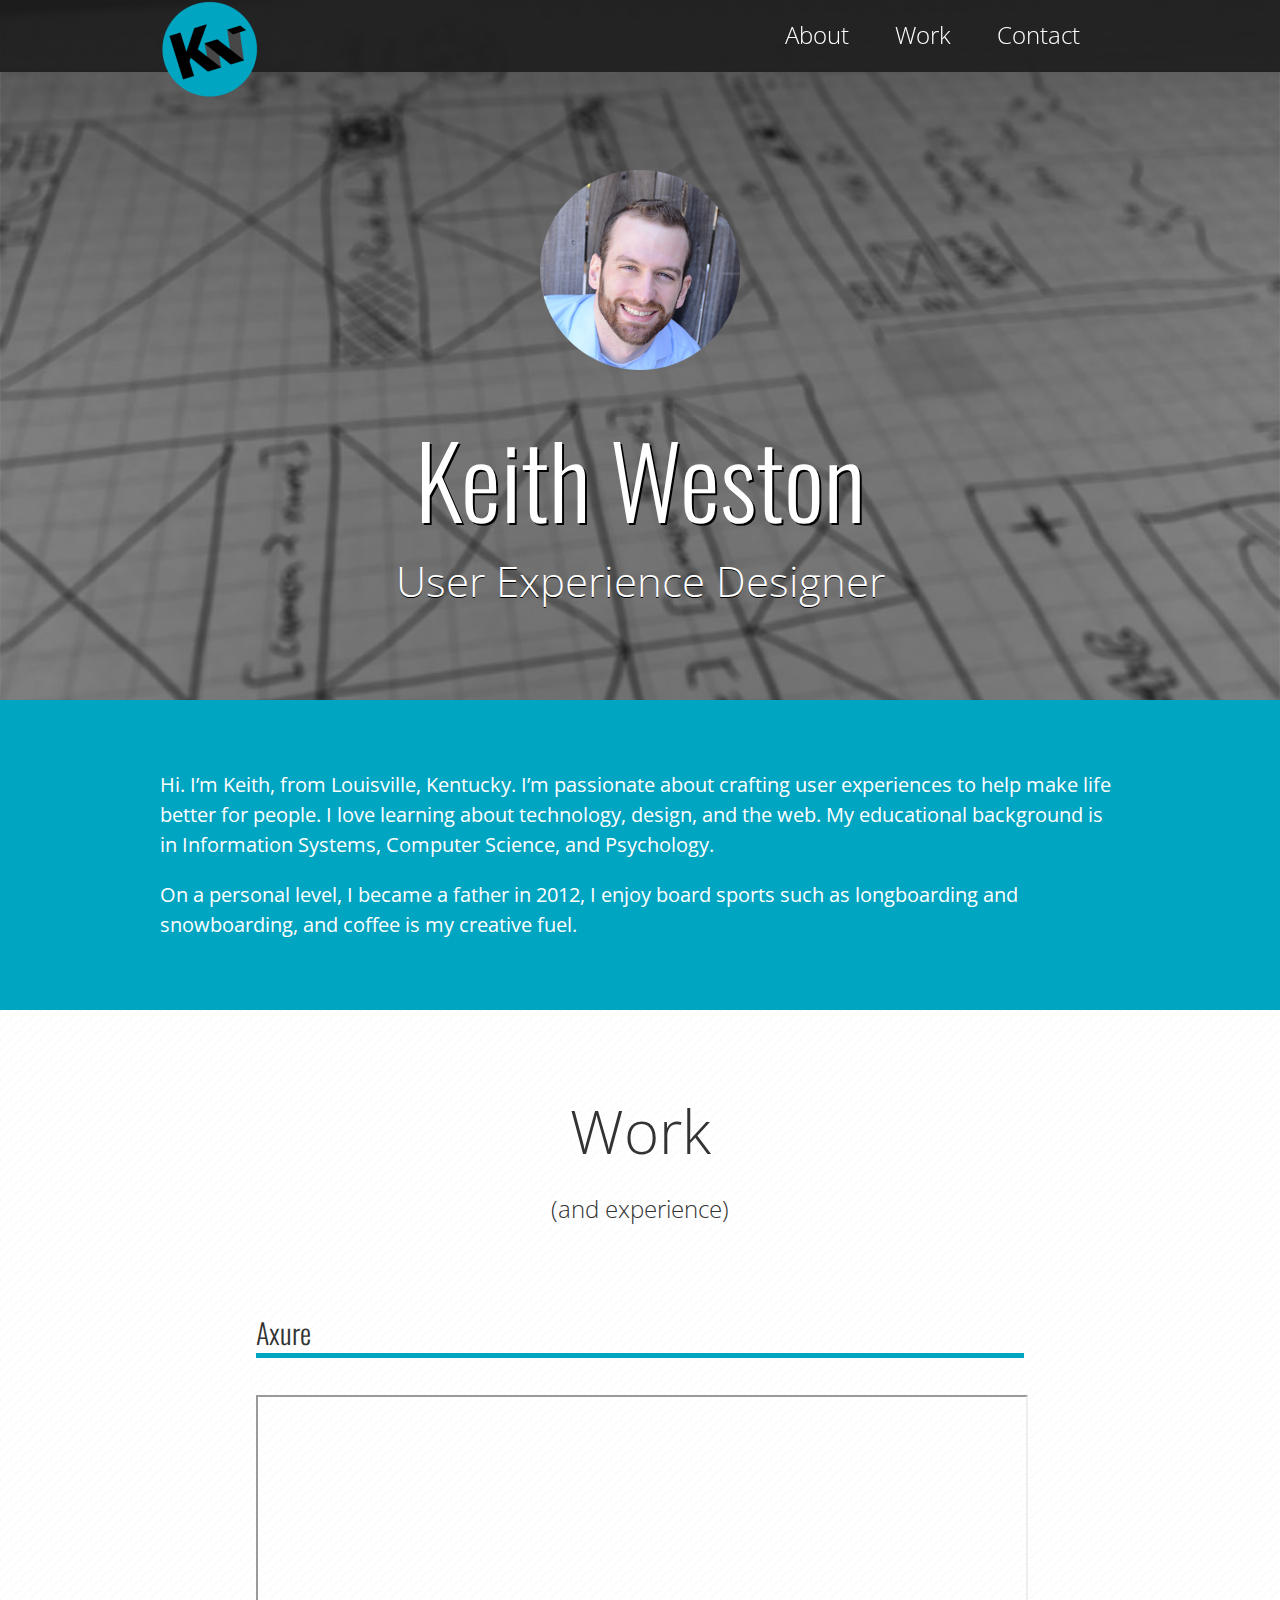
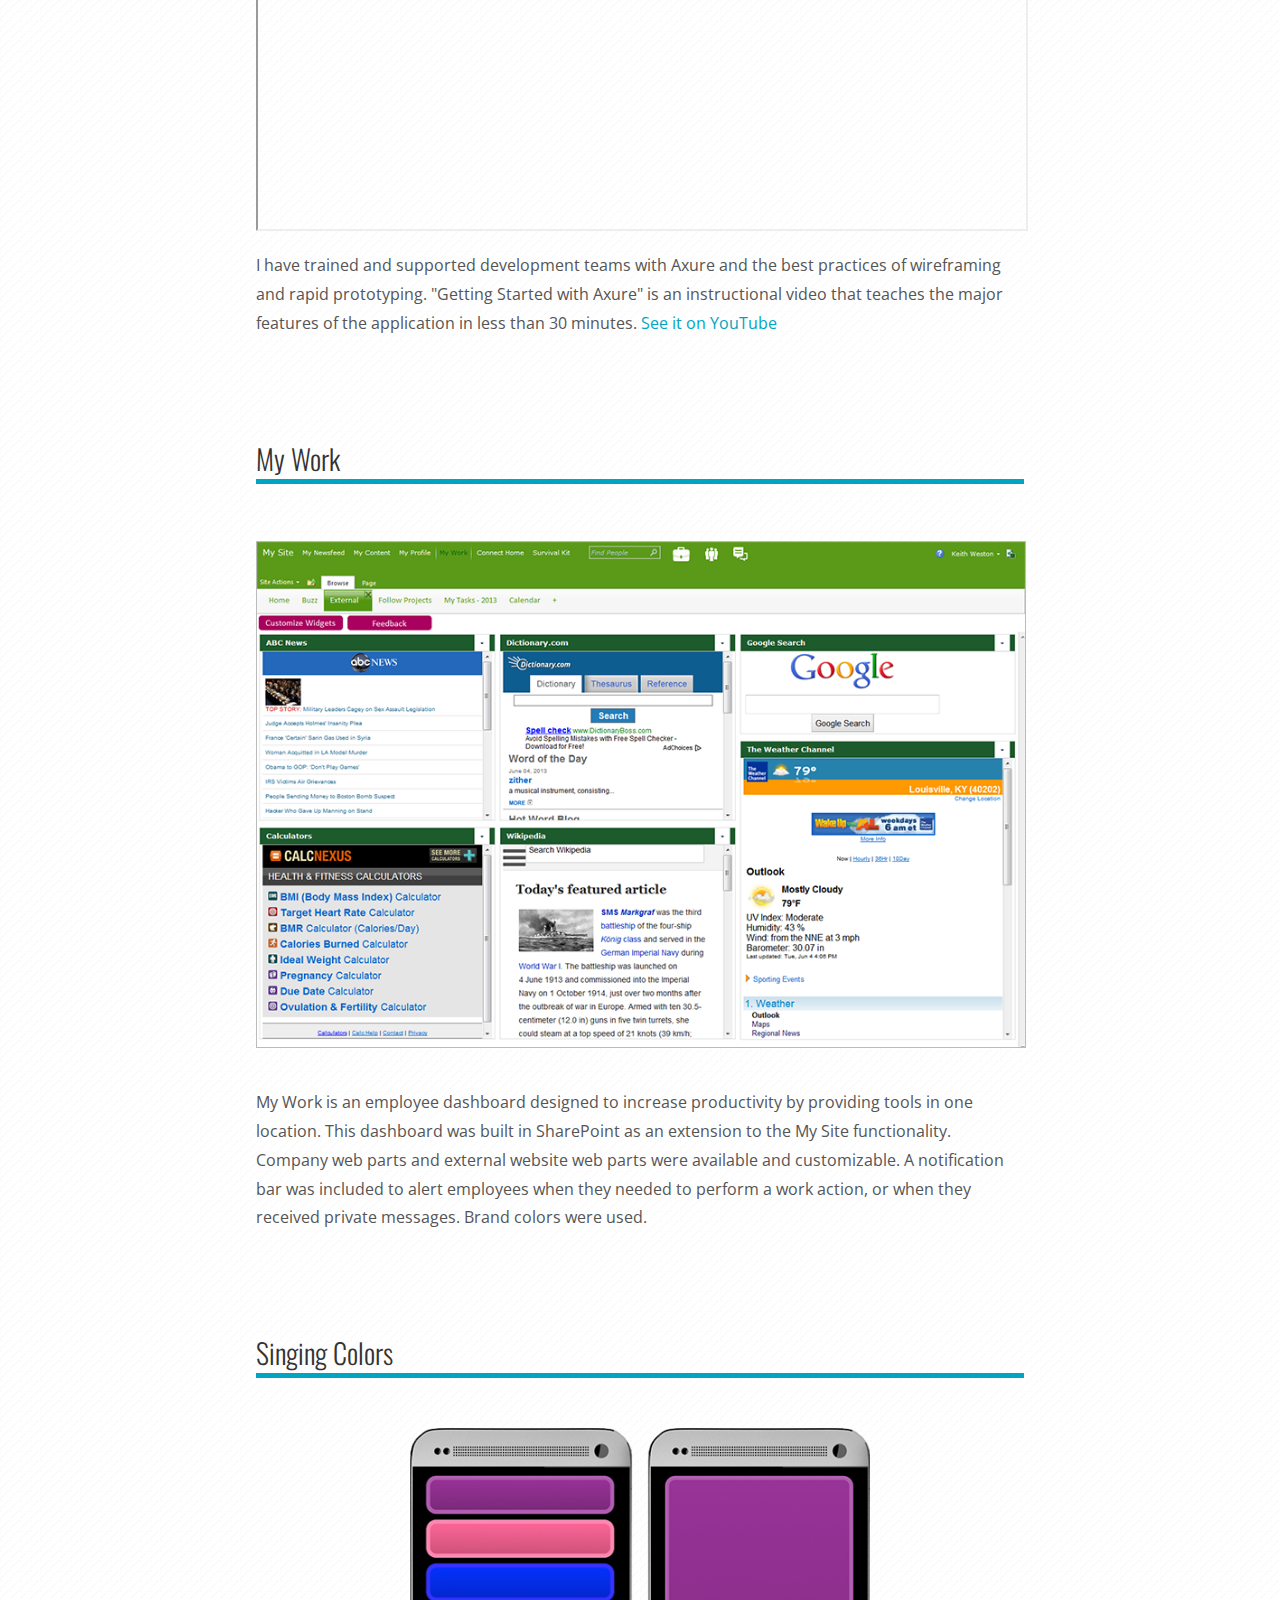
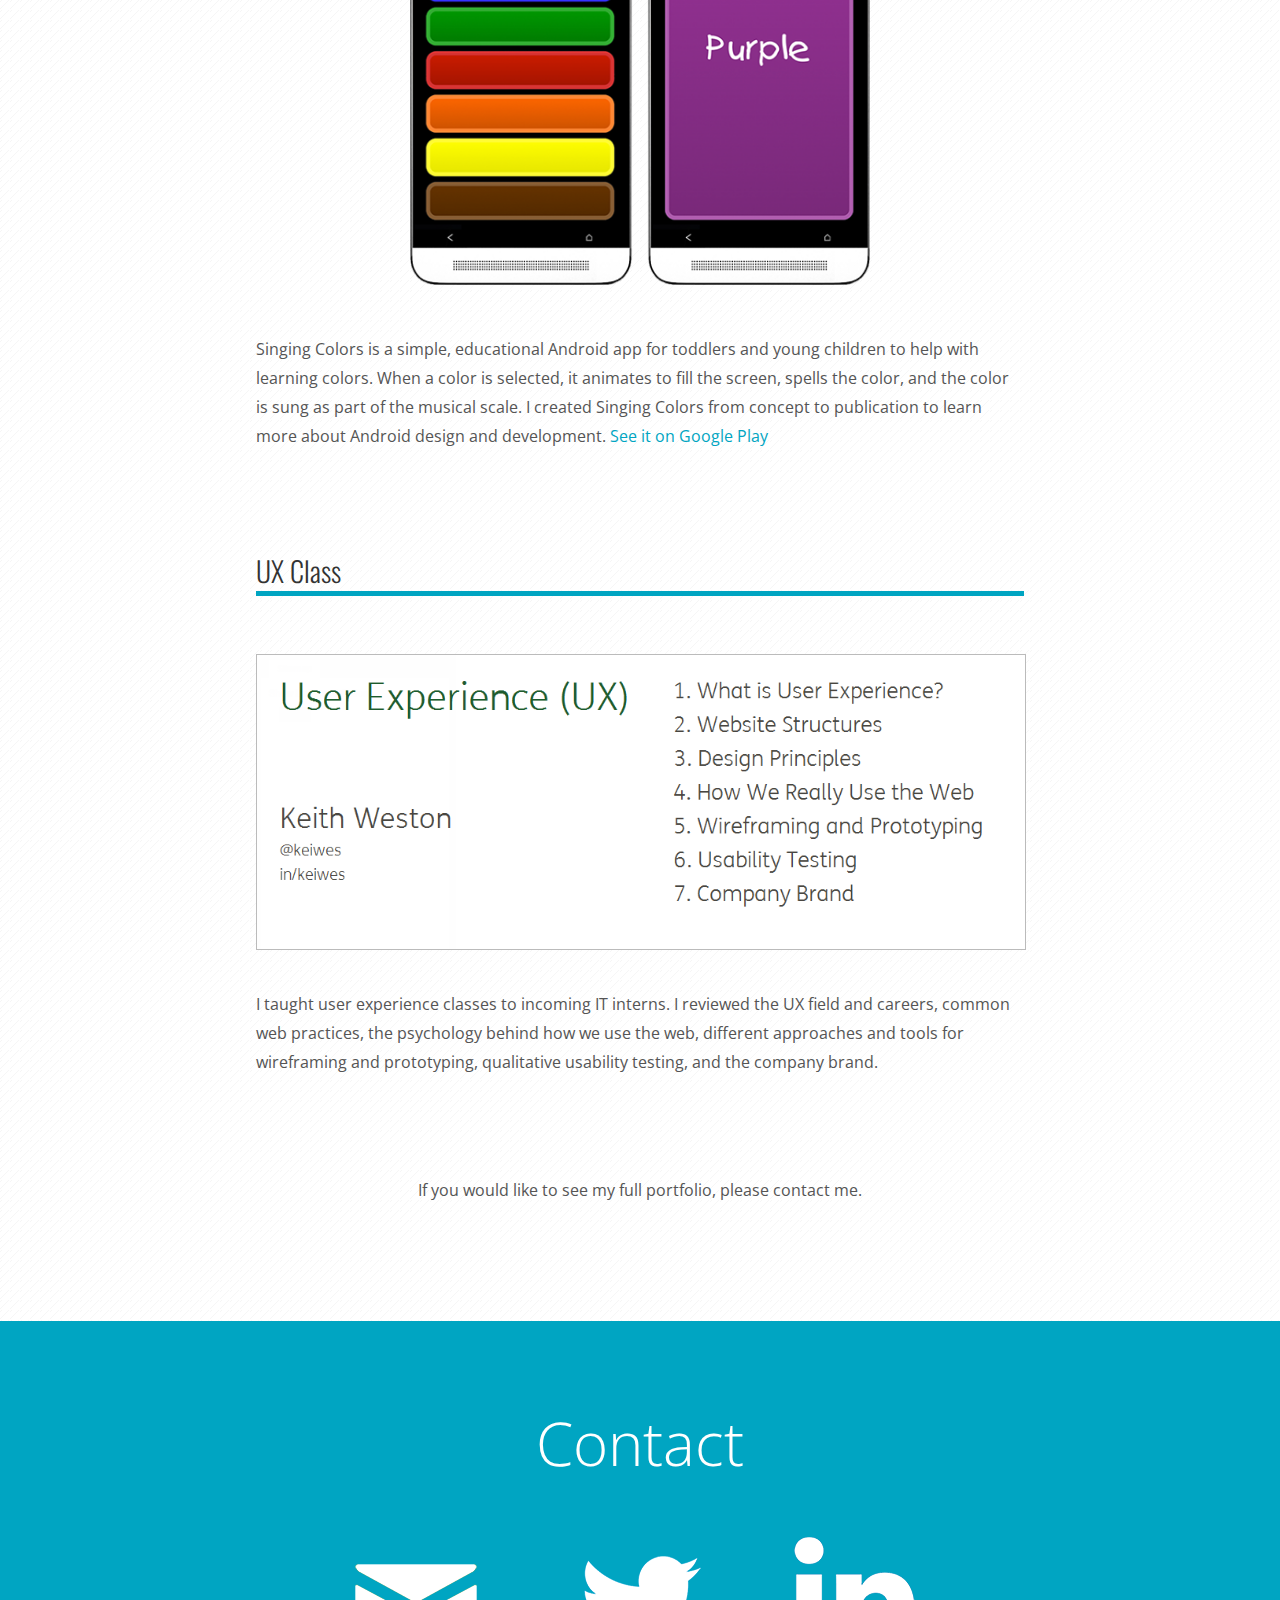
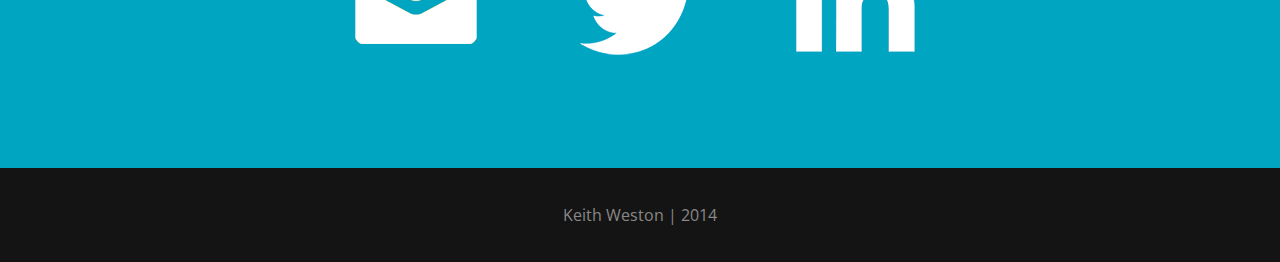
<file: index.html>
<!doctype html>
<html lang=en>

<head>
    <meta charset="UTF-8" />
    <title>Keiwes | Keith Weston</title>
    <meta name="Author" content="Keith Weston" />
    <meta name="Description" content="Keith Weston - User Experience Designer in Louisville, Kentucky" />
    <meta name="keywords" content="Keith Weston, UX, User Experience, Louisville, Kentucky">
    <meta name="viewport" content="width=device-width, initial-scale=1.0, user-scalable=yes" />
    <link rel="shortcut icon" href="images/favicon.ico" />
    <link rel="stylesheet" type="text/css" href="css/style.css" />
    <link href='http://fonts.googleapis.com/css?family=Open+Sans:400,300|Open+Sans+Condensed:300|Oswald:300' rel='stylesheet' type='text/css'>
    <script type="text/javascript" charset="utf-8" src="js/jquery.js"></script>
    <script type="text/javascript" charset="utf-8" src="js/jquery.nav.js"></script>
    <script type="text/javascript" charset="utf-8" src="js/jquery.scrollTo.js"></script>
</head>

<body>

    <header>
        <div class="large-container">
            <a href="index.html">
                <img id="kw-logo" src="images/KeithWestonLogo.png" title="Keith Weston" alt="Keith Weston Logo">
            </a>
            <ul id="nav">
                <li class="current">
                    <li>
                        <a href="#tagline">About</a>
                    </li>
                </li>
                <li>
                    <a href="#work">Work</a>
                </li>
                <li>
                    <a href="#contact">Contact</a>
                </li>
            </ul>
            <!--ul nav-->
        </div>
        <!--div large-container-->
    </header>

    <div id="tagline">
        <div class="large-container">
            <div class="fadeInDown">
                <img id=profileImage src="images/KeithWestonProfile.png" title="Keith Weston" alt="Keith Weston">
            </div>
            <div class="fadeInUp">
                <h1>Keith Weston</h1>
                <h2>User Experience Designer</h2>
            </div>
        </div>
        <!--div large-container-->
    </div>
    <!--div tagline-->

    <div id="about">
        <div class="large-container">
            <p>Hi. I’m Keith, from Louisville, Kentucky. I’m passionate about crafting user experiences to help make life better for people. I love learning about technology, design, and the web. My educational background is in Information Systems, Computer Science, and Psychology.</p>
            <p>On a personal level, I became a father in 2012, I enjoy board sports such as longboarding and snowboarding, and coffee is my creative fuel.
            </p>
        </div>
        <!--div large-container-->
    </div>
    <!--div me-->

    <div id="work">
        <div class="medium-container">
            <h3>Work</h3>
            <h5>(and experience)</h5>
            <div class="work-item">
                <h4>Axure</h4>
                <iframe id="axure-video" src="http://www.youtube.com/embed/J2BDVM6Qw5s" frameborder="1" allowfullscreen></iframe>
                <p>I have trained and supported development teams with Axure and the best practices of wireframing and rapid prototyping. "Getting Started with Axure" is an instructional video that teaches the major features of the application in less than 30 minutes.
                    <a href="https://www.youtube.com/watch?v=J2BDVM6Qw5s">See it on YouTube</a>
                </p>
            </div>
            <!--div axure-->
            <div class="work-item">
                <h4>My Work</h4>
                <img id="my-work-image" src="images/MyWork.png" title="My Work" alt="My Work">
                <p>My Work is an employee dashboard designed to increase productivity by providing tools in one location. This dashboard was built in SharePoint as an extension to the My Site functionality. Company web parts and external website web parts were available and customizable. A notification bar was included to alert employees when they needed to perform a work action, or when they received private messages. Brand colors were used.</p>
            </div>
            <!--my-work-->
            <div class="work-item">
                <h4>Singing Colors</h4>
                <img id="singing-colors" src="images/SingingColors.png" title="Singing Colors" alt="Singing Colors">
                <p>Singing Colors is a simple, educational Android app for toddlers and young children to help with learning colors. When a color is selected, it animates to fill the screen, spells the color, and the color is sung as part of the musical scale. I created Singing Colors from concept to publication to learn more about Android design and development.
                    <a href="https://play.google.com/store/apps/details?id=com.keiwes.singingcolors">See it on Google Play</a>
                </p>
            </div>
            <div class="work-item">
                <h4>UX Class</h4>
                <img id="ux-class-image" src="images/UXClass.png" title="UX Class" alt="UX Class">
                <p>I taught user experience classes to incoming IT interns. I reviewed the UX field and careers, common web practices, the psychology behind how we use the web, different approaches and tools for wireframing and prototyping, qualitative usability testing, and the company brand.</p>
            </div>
            <!--div ux-class-->
            <div class="center-text">
                <p>If you would like to see my full portfolio, please contact me.</p>
            </div>
            <!--div center-text-->
        </div>
        <!--div large-container-->
    </div>
    <!--div work-->

    <div id="contact">
        <div class="large-container">
            <h3>
                <span>Contact</span>
            </h3>
            <a href="mailto:keith@keiwes.com">
                <img src="images/email.png" class="contactIcon" title="Email" alt="email" />
            </a>
            <a href="https://twitter.com/keiwes">
                <img src="images/twitter.png" class="contactIcon" title="Twitter" alt="twitter" />
            </a>
            <a href="http://www.linkedin.com/in/keiwes">
                <img src="images/linkedin.png" class="contactIcon" title="Linked In" alt="linked in" />
            </a>
        </div>
        <!--div large-container-->
    </div>
    <!--div contact-->

    <footer>
        <div id="copyright">
            <p>Keith Weston | 2014</p>
        </div>
        <!--div copyright-->
    </footer>

    <!--One Page Nav-->
    <script type="text/javascript">
        $(document).ready(function() {
            $('#nav').onePageNav({
                currentClass: 'current',
                scrollOffset: 120
            });
        });
    </script>

    <!--Google Analytics-->
    <script type="text/javascript">
        var _gaq = _gaq || [];
        _gaq.push(['_setAccount', 'UA-35183387-1']);
        _gaq.push(['_trackPageview']);

        (function() {
            var ga = document.createElement('script');
            ga.type = 'text/javascript';
            ga.async = true;
            ga.src = ('https:' == document.location.protocol ? 'https://ssl' : 'http://www') + '.google-analytics.com/ga.js';
            var s = document.getElementsByTagName('script')[0];
            s.parentNode.insertBefore(ga, s);
        })();
    </script>

</body>

</html>
</file>
<file: css/style.css>
/*style sheet for keiwes.com*/

@charset "UTF-8";
 body {
    margin: 0;
    padding: 0;
}
p {
    font-size: 16px;
    font-family: Open Sans, Helvetica, sans-serif;
    font-weight: 400;
    color: #555;
}
h1 {
    font-size: 100px;
    font-family: Oswald, Helvetica, sans-serif;
    font-weight: 300;
    color: #FFF;
    text-shadow: 0.02em 0.02em #000;
    margin: 30px 0 0 0;
}
h2 {
    font-size: 42px;
    font-family: Open Sans, Helvetica, sans-serif;
    font-weight: 300;
    color: #FFF;
    text-shadow: 0.02em 0.02em #000;
    margin-top: 0;
}
h3 {
    font-size: 60px;
    font-family: Open Sans Condensed, Helvetica, sans-serif;
    font-weight: 300;
    color: #333;
    margin: 0;
    padding-top: 80px;
    padding-bottom: 20px;
    text-align: center;
}
h4 {
    font-size: 28px;
    font-family: Oswald, Helvetica, sans-serif;
    font-weight: 300;
    color: #333;
    border-bottom-width: 5px;
    border-bottom-color: #00A5C2;
    border-bottom-style: solid;
}
h5 {
    font-size: 24px;
    font-family: Open Sans Condensed, Helvetica, sans-serif;
    font-weight: 300;
    color: #333;
    text-align: center;
    margin: 0;
    padding-bottom: 50px;
}
span {
    color: white;
}
a {
    text-decoration: none;
    color: #00A5C2;
}
.center-text {
    text-align: center;
}
.large-container {
    width: 960px;
    margin: 0 auto;
    padding: 0;
}
.medium-container {
    width: 768px;
    margin: 0 auto;
    padding: 0;
}
/*----------Animation----------*/

@-webkit-keyframes fadeInDown {
    0% {
        opacity: 0;
        -webkit-transform: translateY(-20px);
        transform: translateY(-20px);
    }
    100% {
        opacity: 1;
        -webkit-transform: translateY(0);
        transform: translateY(0);
    }
}
@keyframes fadeInDown {
    0% {
        opacity: 0;
        -webkit-transform: translateY(-20px);
        -ms-transform: translateY(-20px);
        transform: translateY(-20px);
    }
    100% {
        opacity: 1;
        -webkit-transform: translateY(0);
        -ms-transform: translateY(0);
        transform: translateY(0);
    }
}
.fadeInDown {
    -webkit-animation-delay: 0.7s;
    animation-delay: 0.7s;
    -webkit-animation-duration: 1s;
    animation-duration: 1s;
    -webkit-animation-fill-mode: both;
    animation-fill-mode: both;
    -webkit-animation-name: fadeInDown;
    animation-name: fadeInDown;
}
@-webkit-keyframes fadeInUp {
    0% {
        opacity: 0;
        -webkit-transform: translateY(20px);
        transform: translateY(20px);
    }
    100% {
        opacity: 1;
        -webkit-transform: translateY(0);
        transform: translateY(0);
    }
}
@keyframes fadeInUp {
    0% {
        opacity: 0;
        -webkit-transform: translateY(20px);
        -ms-transform: translateY(20px);
        transform: translateY(20px);
    }
    100% {
        opacity: 1;
        -webkit-transform: translateY(0);
        -ms-transform: translateY(0);
        transform: translateY(0);
    }
}
.fadeInUp {
    -webkit-animation-delay: 1s;
    animation-delay: 1s;
    -webkit-animation-duration: 1s;
    animation-duration: 1s;
    -webkit-animation-fill-mode: both;
    animation-fill-mode: both;
    -webkit-animation-name: fadeInUp;
    animation-name: fadeInUp;
}
/*----------Header----------*/

header {
    margin: 0;
    padding: 0;
    height: 70px;
    width: 100%;
    top: 0;
    position: fixed;
    background-color: rgb(30, 30, 30);
    /*fallback*/
    background-color: rgba(30, 30, 30, 0.90);
    border-bottom: 2px;
    border-bottom-color: #222;
    border-bottom-style: solid;
    z-index: 1;
}
#kw-logo {
    width: 100px;
    height: 100px;
    float: left;
    border: 0;
}
#nav {
    font-size: 24px;
    font-family: Open Sans Condensed, Helvetica, sans-serif;
    font-weight: 300;
    float: right;
    margin-top: 18px;
    text-decoration: none;
    color: #FFF;
    display: inline;
    padding-left: 20px;
    padding-right: 20px;
}
#nav li {
    display: inline;
    padding-left: 20px;
    padding-right: 20px;
    text-decoration: none;
}
#nav a {
    color: inherit;
    text-decoration: none;
}
#nav a:visited {
    text-decoration: none;
}
#nav a:hover {
    color: #00A5C2;
}
#nav .current a {
    color: #00A5C2;
}
/*----------Main Content----------*/

#tagline {
    text-align: center;
    height: 700px;
    background-image: url('../images/sketchBackground.jpg');
    no-repeat center center fixed;
    -webkit-background-size: cover;
    -moz-background-size: cover;
    -o-background-size: cover;
    background-size: cover;
}
#profileImage {
    width: 200px;
    height: auto;
    padding-top: 170px;
}
#about {
    width: auto;
    background: #00A5C2;
    padding: 50px 0 50px 0;
}
#about p {
    color: #FFF;
    font-size: 20px;
    line-height: 150%;
}
#work {
    background: url([data-uri]) repeat;
    height: auto;
    padding-bottom: 100px;
}
#work p {
    line-height: 180%;
}
.work-item {
    height: auto;
    margin-bottom: 100px;
}
#axure-video {
    display: block;
    width: 768px;
    height: 432px;
    margin: 20px 0 20px 0;
}
#my-work-image {
    max-width: 100%;
    max-height: 100%;
    border: 1px solid #BBB;
    margin: 20px 0 20px 0;
}
#singing-colors {
    max-width: 60%;
    max-height: 60%;
    display: block;
    margin: 50px auto 50px auto;
}
#ux-class-image {
    max-width: 100%;
    max-height: 100%;
    margin: 20px 0 20px 0;
    border: 1px solid #BBB;
}
#contact {
    padding: 1px 0 60px 0;
    background: #00A5C2;
    text-align: center;
}
.contactIcon {
    height: 200px;
    width: 200px;
    padding: 0 10px 0 10px;
    border: 0;
}
/*--------------------Blog--------------------*/

/*----------Footer----------*/

footer {
    padding: 20px 0 20px 0;
    background: #141414;
}
#copyright {
    text-align: center;
}
#copyright p {
    font-size: 16px;
    color: #888;
}
/*---------------------------------------- 768 to 960 ----------------------------------------*/

@media (max-width: 960px) {
    .large-container,
    .medium-container {
        width: auto;
        margin: 0 auto;
    }
    #nav {
        padding-right: 20px;
    }
    #nav li {
        padding: 0 15px 0 15px;
    }
    h4 {
        padding-left: 15px;
    }
    #about p {
        margin-right: 50px;
        margin-left: 50px;
    }
    #work p {
        line-height: 180%;
        padding-left: 30px;
        padding-right: 30px;
    }
    #axure-video {
        margin: 20px auto 20px auto;
    }
    .contactIcon {
        height: 180px;
        width: 180px;
        padding-left: 2px;
        padding-right: 2px;
    }
}
/*---------------------------------------- 416 to 768 ----------------------------------------*/

@media (max-width: 768px) {
    .large-container {
        width: auto;
        margin: 0 auto;
    }
    .medium-container {
        width: inherit;
        margin: inherit;
    }
    header {
        height: 50px;
    }
    #kw-logo {
        width: 52px;
        height: 52px;
    }
    #nav {
        padding: 0;
        font-size: 20px;
        float: right;
        margin-top: 12px;
        margin-right: 14px;
    }
    #tagline {
        height: 480px;
    }
    #profileImage {
        width: 200px;
        height: auto;
        padding-top: 95px;
    }
    h1 {
        margin: 0;
        padding-top: 20px;
        font-size: 60px;
    }
    h2 {
        font-size: 30px;
    }
    #about p {
        margin-left: 20px;
        margin-right: 20px;
        font-size: 14px;
    }
    #work p {
        font-size: 14px;
    }
    #axure-video {
        display: block;
        width: 410px;
        height: 232px;
        margin: 20px auto 20px auto;
    }
    #my-work-image {
        display: block;
        max-width: 98%;
        max-height: 98%;
        border: 1px solid #BBB;
        margin: 20px auto 20px auto;
    }
    #singing-colors {
        display: block;
        max-width: 60%;
        max-height: 60%;
        display: block;
        margin: 50px auto 50px auto;
    }
    #ux-class-image {
        display: block;
        max-width: 98%;
        max-height: 98%;
        margin: 20px auto 20px auto;
        border: 1px solid #BBB;
    }
    #contact {
        height: auto;
        padding-bottom: 80px;
    }
    .contactIcon {
        width: 100px;
        height: 100px;
        padding: 15px;
    }
}
/*---------------------------------------- Less Than 415 ----------------------------------------*/

@media (max-width: 415px) {
    h2 {
        font-size: 24px;
    }
    #axure-video {
        width: 310px;
    }
    #contact {
        padding-bottom: 60px;
    }
    .contactIcon {
        width: 80px;
        height: 80px;
        padding: 5px;
    }
}
</file>
